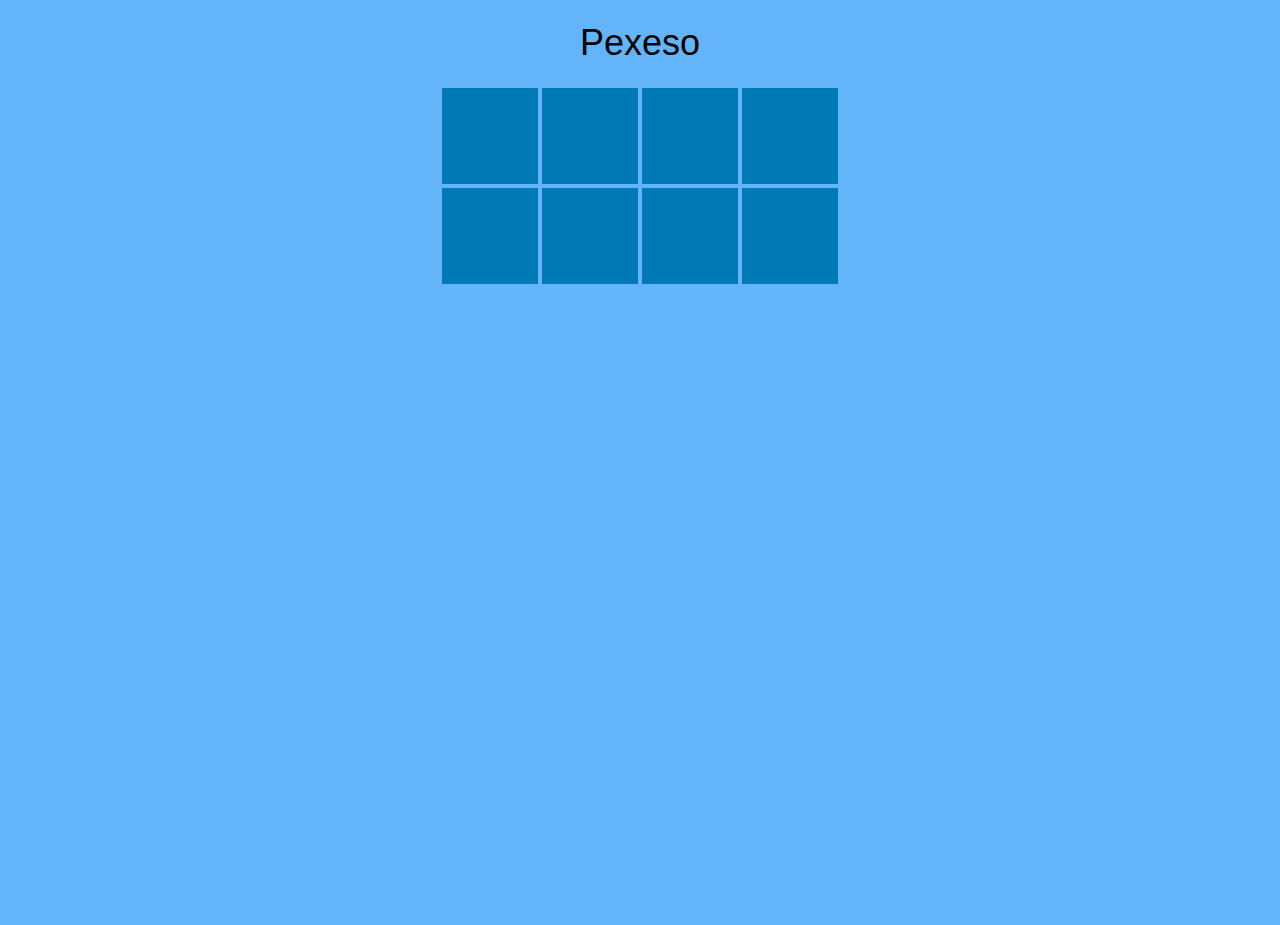
<file: index.html>
<!doctype html>
<html>
<head>
<meta charset="utf-8">
<meta http-equiv="X-UA-Compatible" content="IE=Edge,chrome=IE8">
<meta name="viewport" content="width=device-width, initial-scale=1.0, user-scalable=0, minimum-scale=1.0, maximum-scale=1.0">
<meta name="apple-mobile-web-app-capable" content="yes">
<meta name="apple-mobile-web-app-status-bar-style" content="black">
<title>Pexeso</title>
<link href="assets/css/style.css" media="screen, projection" rel="stylesheet" type="text/css" />

<script data-main="assets/js/config.js" src="assets/js/libs/require.min.js"></script>

</head>

<body>

	<div id="container">

		<h1>Pexeso</h1>

		<section id="playground">
			<div class="card"><img src="assets/img/cover.png" /></div>
			<div class="card"><img src="assets/img/cover.png" /></div>
			<div class="card"><img src="assets/img/cover.png" /></div>
			<div class="card"><img src="assets/img/cover.png" /></div>
			<div class="card"><img src="assets/img/cover.png" /></div>
			<div class="card"><img src="assets/img/cover.png" /></div>
			<div class="card"><img src="assets/img/cover.png" /></div>
			<div class="card"><img src="assets/img/cover.png" /></div>
		</section>

	
	</div>
	
</body>
</html>
</file>
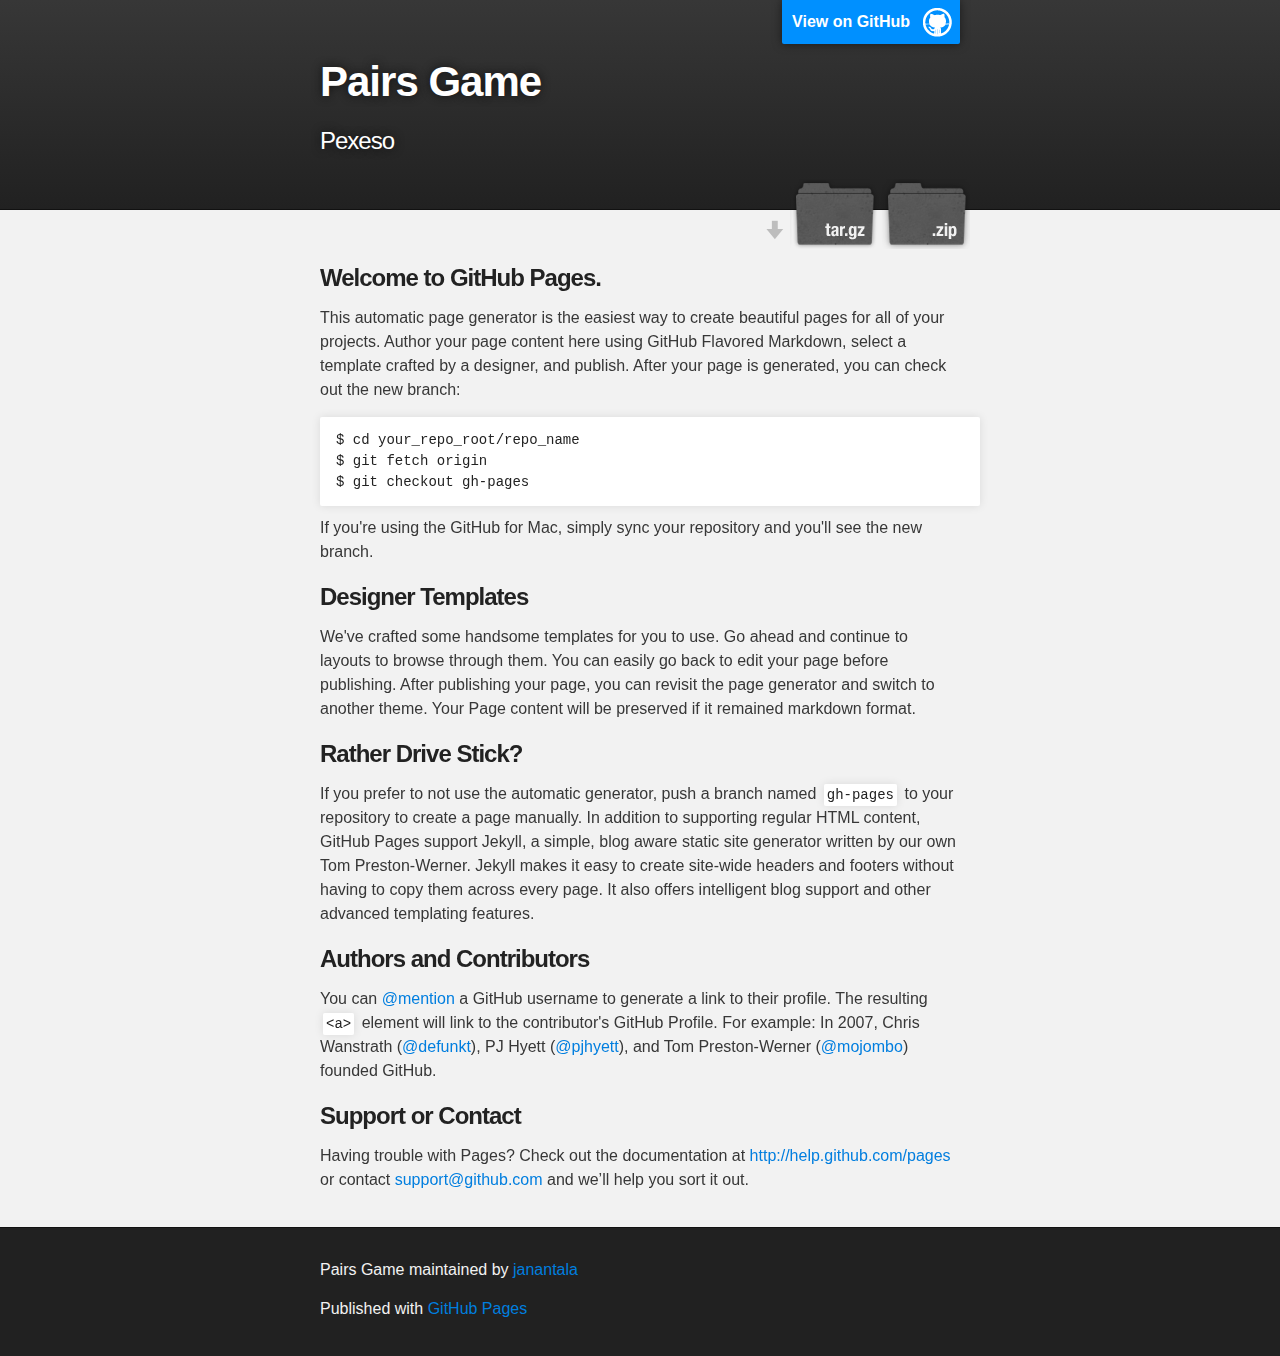
<file: github/index.html>
<!DOCTYPE html>
<html>

  <head>
    <meta charset='utf-8' />
    <meta http-equiv="X-UA-Compatible" content="chrome=1" />
    <meta name="description" content="Pairs Game : Pexeso" />

    <link rel="stylesheet" type="text/css" media="screen" href="stylesheets/stylesheet.css">

    <title>Pairs Game</title>
  </head>

  <body>

    <!-- HEADER -->
    <div id="header_wrap" class="outer">
        <header class="inner">
          <a id="forkme_banner" href="https://github.com/janantala/pairs-game">View on GitHub</a>

          <h1 id="project_title">Pairs Game</h1>
          <h2 id="project_tagline">Pexeso</h2>

            <section id="downloads">
              <a class="zip_download_link" href="https://github.com/janantala/pairs-game/zipball/master">Download this project as a .zip file</a>
              <a class="tar_download_link" href="https://github.com/janantala/pairs-game/tarball/master">Download this project as a tar.gz file</a>
            </section>
        </header>
    </div>

    <!-- MAIN CONTENT -->
    <div id="main_content_wrap" class="outer">
      <section id="main_content" class="inner">
        <h3>Welcome to GitHub Pages.</h3>

<p>This automatic page generator is the easiest way to create beautiful pages for all of your projects. Author your page content here using GitHub Flavored Markdown, select a template crafted by a designer, and publish. After your page is generated, you can check out the new branch:</p>

<pre><code>$ cd your_repo_root/repo_name
$ git fetch origin
$ git checkout gh-pages
</code></pre>

<p>If you're using the GitHub for Mac, simply sync your repository and you'll see the new branch.</p>

<h3>Designer Templates</h3>

<p>We've crafted some handsome templates for you to use. Go ahead and continue to layouts to browse through them. You can easily go back to edit your page before publishing. After publishing your page, you can revisit the page generator and switch to another theme. Your Page content will be preserved if it remained markdown format.</p>

<h3>Rather Drive Stick?</h3>

<p>If you prefer to not use the automatic generator, push a branch named <code>gh-pages</code> to your repository to create a page manually. In addition to supporting regular HTML content, GitHub Pages support Jekyll, a simple, blog aware static site generator written by our own Tom Preston-Werner. Jekyll makes it easy to create site-wide headers and footers without having to copy them across every page. It also offers intelligent blog support and other advanced templating features.</p>

<h3>Authors and Contributors</h3>

<p>You can <a href="https://github.com/blog/821" class="user-mention">@mention</a> a GitHub username to generate a link to their profile. The resulting <code>&lt;a&gt;</code> element will link to the contributor's GitHub Profile. For example: In 2007, Chris Wanstrath (<a href="https://github.com/defunkt" class="user-mention">@defunkt</a>), PJ Hyett (<a href="https://github.com/pjhyett" class="user-mention">@pjhyett</a>), and Tom Preston-Werner (<a href="https://github.com/mojombo" class="user-mention">@mojombo</a>) founded GitHub.</p>

<h3>Support or Contact</h3>

<p>Having trouble with Pages? Check out the documentation at <a href="http://help.github.com/pages">http://help.github.com/pages</a> or contact <a href="mailto:support@github.com">support@github.com</a> and we’ll help you sort it out.</p>
      </section>
    </div>

    <!-- FOOTER  -->
    <div id="footer_wrap" class="outer">
      <footer class="inner">
        <p class="copyright">Pairs Game maintained by <a href="https://github.com/janantala">janantala</a></p>
        <p>Published with <a href="http://pages.github.com">GitHub Pages</a></p>
      </footer>
    </div>

    

  </body>
</html>
</file>
<file: assets/css/style.css>
html, body, div, span, applet, object, iframe,
h1, h2, h3, h4, h5, h6, p, blockquote, pre,
a, abbr, acronym, address, big, cite, code,
del, dfn, em, img, ins, kbd, q, s, samp,
small, strike, strong, sub, sup, tt, var,
b, u, i, center,
dl, dt, dd, ol, ul, li,
fieldset, form, label, legend,
table, caption, tbody, tfoot, thead, tr, th, td,
article, aside, canvas, details, embed,
figure, figcaption, footer, header, hgroup,
menu, nav, output, ruby, section, summary,
time, mark, audio, video {
  margin: 0;
  padding: 0;
  border: 0;
  font: inherit;
  font-size: 100%;
  vertical-align: baseline;
}

html {
  line-height: 1;
}

ol, ul {
  list-style: none;
}

table {
  border-collapse: collapse;
  border-spacing: 0;
}

caption, th, td {
  text-align: left;
  font-weight: normal;
  vertical-align: middle;
}

q, blockquote {
  quotes: none;
}
q:before, q:after, blockquote:before, blockquote:after {
  content: "";
  content: none;
}

a img {
  border: none;
}

article, aside, details, figcaption, figure, footer, header, hgroup, menu, nav, section, summary {
  display: block;
}

* {
  -webkit-box-sizing: border-box;
  -moz-box-sizing: border-box;
  box-sizing: border-box;
}

@font-face {
  font-family: 'Chelsea Market';
  font-style: normal;
  font-weight: 400;
  src: url("../font/Chelsea Market.woff") format("woff");
}

html, body {
  font-family: helvetica, sans-serif;
  height: 100%;
  background: #64b4fa;
}

h1 {
  font-size: 36px;
  margin: 25px 0;
  text-align: center;
}

#container {
  width: 400px;
  margin: 0 auto;
}

#playground {
  overflow: hidden;
}

.card {
  width: 100px;
  height: 100px;
  padding: 2px;
  float: left;
}
.card img {
  width: 100%;
  max-width: 100px;
}
</file>
<file: github/stylesheets/stylesheet.css>
/*******************************************************************************
Slate Theme for GitHub Pages
by Jason Costello, @jsncostello
*******************************************************************************/

@import url(pygment_trac.css);

/*******************************************************************************
MeyerWeb Reset
*******************************************************************************/

html, body, div, span, applet, object, iframe,
h1, h2, h3, h4, h5, h6, p, blockquote, pre,
a, abbr, acronym, address, big, cite, code,
del, dfn, em, img, ins, kbd, q, s, samp,
small, strike, strong, sub, sup, tt, var,
b, u, i, center,
dl, dt, dd, ol, ul, li,
fieldset, form, label, legend,
table, caption, tbody, tfoot, thead, tr, th, td,
article, aside, canvas, details, embed,
figure, figcaption, footer, header, hgroup,
menu, nav, output, ruby, section, summary,
time, mark, audio, video {
  margin: 0;
  padding: 0;
  border: 0;
  font: inherit;
  vertical-align: baseline;
}

/* HTML5 display-role reset for older browsers */
article, aside, details, figcaption, figure,
footer, header, hgroup, menu, nav, section {
  display: block;
}

ol, ul {
  list-style: none;
}

blockquote, q {
}

table {
  border-collapse: collapse;
  border-spacing: 0;
}

a:focus {
  outline: none;
}

/*******************************************************************************
Theme Styles
*******************************************************************************/

body {
  box-sizing: border-box;
  color:#373737;
  background: #212121;
  font-size: 16px;
  font-family: 'Myriad Pro', Calibri, Helvetica, Arial, sans-serif;
  line-height: 1.5;
  -webkit-font-smoothing: antialiased;
}

h1, h2, h3, h4, h5, h6 {
  margin: 10px 0;
  font-weight: 700;
  color:#222222;
  font-family: 'Lucida Grande', 'Calibri', Helvetica, Arial, sans-serif;
  letter-spacing: -1px;
}

h1 {
  font-size: 36px;
  font-weight: 700;
}

h2 {
  padding-bottom: 10px;
  font-size: 32px;
  background: url('../images/bg_hr.png') repeat-x bottom;
}

h3 {
  font-size: 24px;
}

h4 {
  font-size: 21px;
}

h5 {
  font-size: 18px;
}

h6 {
  font-size: 16px;
}

p {
  margin: 10px 0 15px 0;
}

footer p {
  color: #f2f2f2;
}

a {
  text-decoration: none;
  color: #007edf;
  text-shadow: none;

  transition: color 0.5s ease;
  transition: text-shadow 0.5s ease;
  -webkit-transition: color 0.5s ease;
  -webkit-transition: text-shadow 0.5s ease;
  -moz-transition: color 0.5s ease;
  -moz-transition: text-shadow 0.5s ease;
  -o-transition: color 0.5s ease;
  -o-transition: text-shadow 0.5s ease;
  -ms-transition: color 0.5s ease;
  -ms-transition: text-shadow 0.5s ease;
}

#main_content a:hover {
  color: #0069ba;
  text-shadow: #0090ff 0px 0px 2px;
}

footer a:hover {
  color: #43adff;
  text-shadow: #0090ff 0px 0px 2px;
}

em {
  font-style: italic;
}

strong {
  font-weight: bold;
}

img {
  position: relative;
  margin: 0 auto;
  max-width: 739px;
  padding: 5px;
  margin: 10px 0 10px 0;
  border: 1px solid #ebebeb;

  box-shadow: 0 0 5px #ebebeb;
  -webkit-box-shadow: 0 0 5px #ebebeb;
  -moz-box-shadow: 0 0 5px #ebebeb;
  -o-box-shadow: 0 0 5px #ebebeb;
  -ms-box-shadow: 0 0 5px #ebebeb;
}

pre, code {
  width: 100%;
  color: #222;
  background-color: #fff;

  font-family: Monaco, "Bitstream Vera Sans Mono", "Lucida Console", Terminal, monospace;
  font-size: 14px;

  border-radius: 2px;
  -moz-border-radius: 2px;
  -webkit-border-radius: 2px;



}

pre {
  width: 100%;
  padding: 10px;
  box-shadow: 0 0 10px rgba(0,0,0,.1);
  overflow: auto;
}

code {
  padding: 3px;
  margin: 0 3px;
  box-shadow: 0 0 10px rgba(0,0,0,.1);
}

pre code {
  display: block;
  box-shadow: none;
}

blockquote {
  color: #666;
  margin-bottom: 20px;
  padding: 0 0 0 20px;
  border-left: 3px solid #bbb;
}

ul, ol, dl {
  margin-bottom: 15px
}

ul li {
  list-style: inside;
  padding-left: 20px;
}

ol li {
  list-style: decimal inside;
  padding-left: 20px;
}

dl dt {
  font-weight: bold;
}

dl dd {
  padding-left: 20px;
  font-style: italic;
}

dl p {
  padding-left: 20px;
  font-style: italic;
}

hr {
  height: 1px;
  margin-bottom: 5px;
  border: none;
  background: url('../images/bg_hr.png') repeat-x center;
}

table {
  border: 1px solid #373737;
  margin-bottom: 20px;
  text-align: left;
 }

th {
  font-family: 'Lucida Grande', 'Helvetica Neue', Helvetica, Arial, sans-serif;
  padding: 10px;
  background: #373737;
  color: #fff;
 }

td {
  padding: 10px;
  border: 1px solid #373737;
 }

form {
  background: #f2f2f2;
  padding: 20px;
}

img {
  width: 100%;
  max-width: 100%;
}

/*******************************************************************************
Full-Width Styles
*******************************************************************************/

.outer {
  width: 100%;
}

.inner {
  position: relative;
  max-width: 640px;
  padding: 20px 10px;
  margin: 0 auto;
}

#forkme_banner {
  display: block;
  position: absolute;
  top:0;
  right: 10px;
  z-index: 10;
  padding: 10px 50px 10px 10px;
  color: #fff;
  background: url('../images/blacktocat.png') #0090ff no-repeat 95% 50%;
  font-weight: 700;
  box-shadow: 0 0 10px rgba(0,0,0,.5);
  border-bottom-left-radius: 2px;
  border-bottom-right-radius: 2px;
}

#header_wrap {
  background: #212121;
  background: -moz-linear-gradient(top, #373737, #212121);
  background: -webkit-linear-gradient(top, #373737, #212121);
  background: -ms-linear-gradient(top, #373737, #212121);
  background: -o-linear-gradient(top, #373737, #212121);
  background: linear-gradient(top, #373737, #212121);
}

#header_wrap .inner {
  padding: 50px 10px 30px 10px;
}

#project_title {
  margin: 0;
  color: #fff;
  font-size: 42px;
  font-weight: 700;
  text-shadow: #111 0px 0px 10px;
}

#project_tagline {
  color: #fff;
  font-size: 24px;
  font-weight: 300;
  background: none;
  text-shadow: #111 0px 0px 10px;
}

#downloads {
  position: absolute;
  width: 210px;
  z-index: 10;
  bottom: -40px;
  right: 0;
  height: 70px;
  background: url('../images/icon_download.png') no-repeat 0% 90%;
}

.zip_download_link {
  display: block;
  float: right;
  width: 90px;
  height:70px;
  text-indent: -5000px;
  overflow: hidden;
  background: url(../images/sprite_download.png) no-repeat bottom left;
}

.tar_download_link {
  display: block;
  float: right;
  width: 90px;
  height:70px;
  text-indent: -5000px;
  overflow: hidden;
  background: url(../images/sprite_download.png) no-repeat bottom right;
  margin-left: 10px;
}

.zip_download_link:hover {
  background: url(../images/sprite_download.png) no-repeat top left;
}

.tar_download_link:hover {
  background: url(../images/sprite_download.png) no-repeat top right;
}

#main_content_wrap {
  background: #f2f2f2;
  border-top: 1px solid #111;
  border-bottom: 1px solid #111;
}

#main_content {
  padding-top: 40px;
}

#footer_wrap {
  background: #212121;
}



/*******************************************************************************
Small Device Styles
*******************************************************************************/

@media screen and (max-width: 480px) {
  body {
    font-size:14px;
  }

  #downloads {
    display: none;
  }

  .inner {
    min-width: 320px;
    max-width: 480px;
  }

  #project_title {
  font-size: 32px;
  }

  h1 {
    font-size: 28px;
  }

  h2 {
    font-size: 24px;
  }

  h3 {
    font-size: 21px;
  }

  h4 {
    font-size: 18px;
  }

  h5 {
    font-size: 14px;
  }

  h6 {
    font-size: 12px;
  }

  code, pre {
    min-width: 320px;
    max-width: 480px;
    font-size: 11px;
  }

}
</file>
